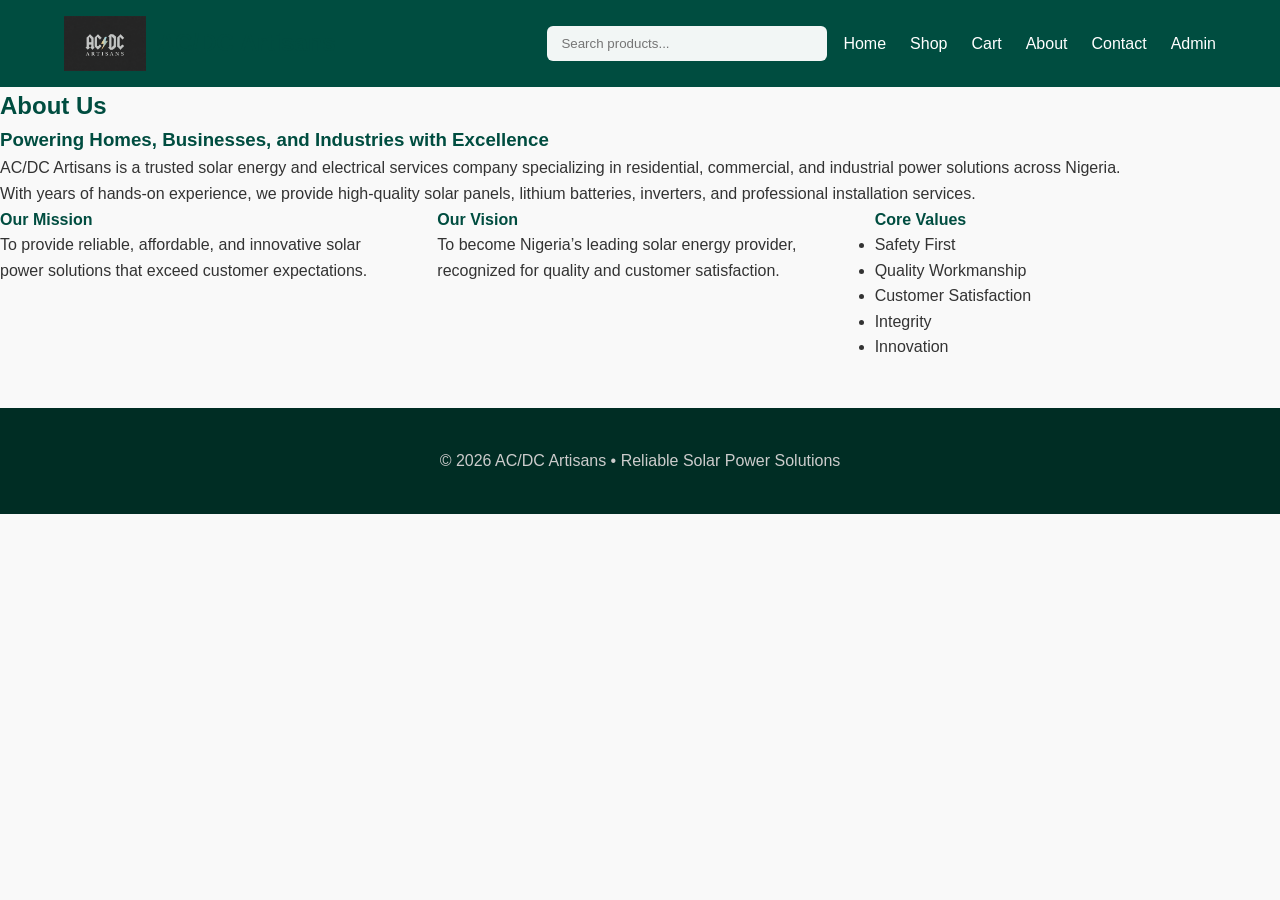
<file: about.html>
<!DOCTYPE html>
<html lang="en">
<head>
  <meta charset="UTF-8">
  <meta name="viewport" content="width=device-width, initial-scale=1.0">
  <title>About Us - AC/DC Artisans</title>
  <link rel="stylesheet" href="css/style.css">
</head>
<body>
  <!-- Header -->
  <header>
    <div class="logo">
      <img src="assets/images/logo.jpg" alt="AC/DC ARTISANS" onerror="this.src='https://via.placeholder.com/180x55/004d40/fff?text=ACDC+ARTISANS';">
      <h2>AC/DC Artisans</h2>
    </div>
    <nav>
      <div class="search-bar">
        <input type="text" id="searchInput" placeholder="Search products...">
      </div>
      <div class="hamburger">☰</div>
      <ul id="nav-menu">
        <li><a href="index.html">Home</a></li>
        <li><a href="product.html">Shop</a></li>
        <li><a href="cart.html" id="cart-link">Cart</a></li>
        <li><a href="about.html">About</a></li>
        <li><a href="contact.html">Contact</a></li>
         <li><a href="admin/login_admin.html">Admin</a></li>
      </ul>
    </nav>
  </header>

  <section class="about">
    <h2>About Us</h2>
    <h3>Powering Homes, Businesses, and Industries with Excellence</h3>
    <p>
      AC/DC Artisans is a trusted solar energy and electrical services company specializing in residential, commercial, and industrial power solutions across Nigeria.
    </p>
    <p>
      With years of hands-on experience, we provide high-quality solar panels, lithium batteries, inverters, and professional installation services.
    </p>

    <div class="about-grid">
      <div>
        <h4>Our Mission</h4>
        <p>To provide reliable, affordable, and innovative solar power solutions that exceed customer expectations.</p>
      </div>
      <div>
        <h4>Our Vision</h4>
        <p>To become Nigeria’s leading solar energy provider, recognized for quality and customer satisfaction.</p>
      </div>
      <div>
        <h4>Core Values</h4>
        <ul>
          <li>Safety First</li>
          <li>Quality Workmanship</li>
          <li>Customer Satisfaction</li>
          <li>Integrity</li>
          <li>Innovation</li>
        </ul>
      </div>
    </div>
  </section>

  <footer>
    <p>&copy; 2026 AC/DC Artisans • Reliable Solar Power Solutions</p>
  </footer>

  <script src="js/app.js"></script>
</body>
</html>
</file>
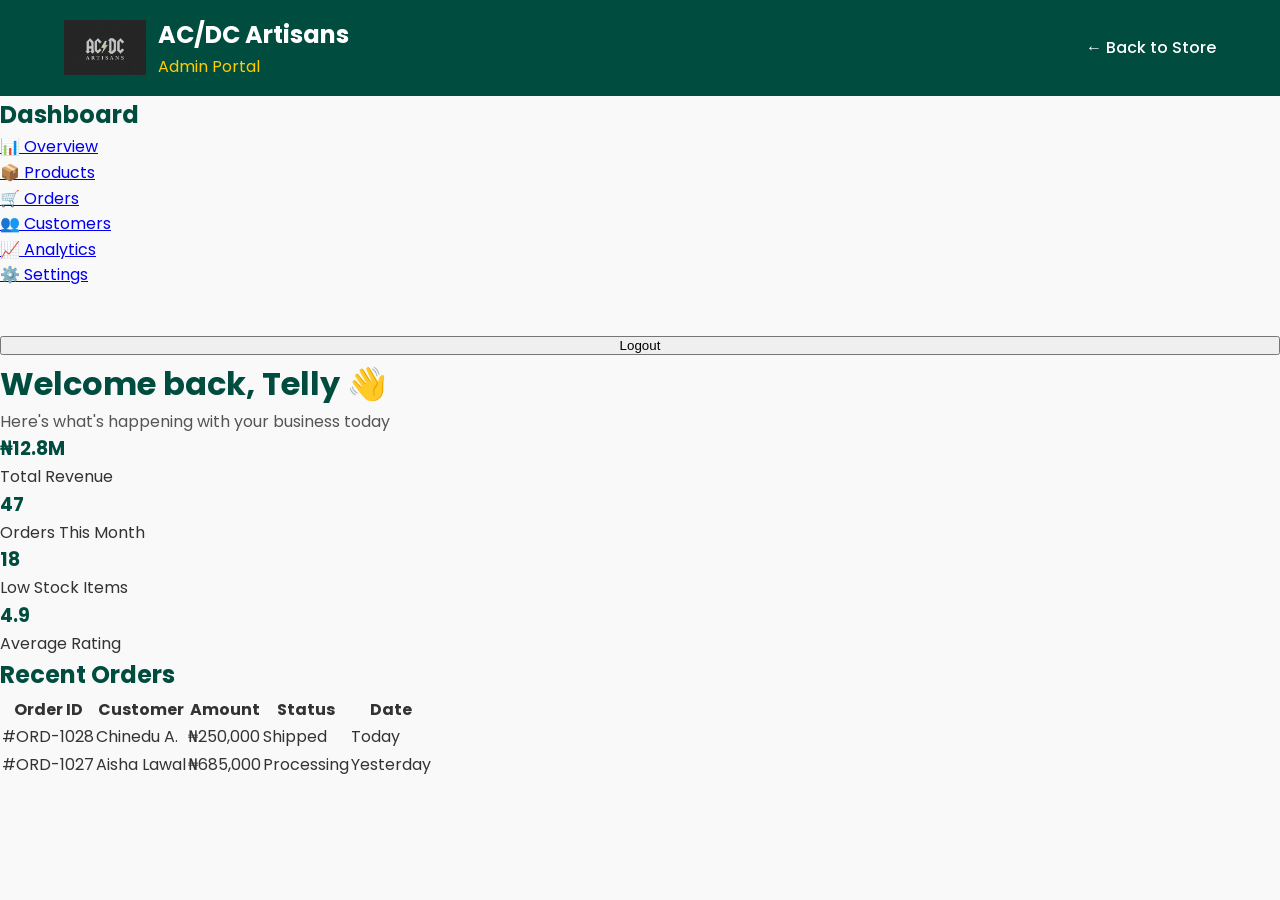
<file: admin/dashboard.html>
<!DOCTYPE html>
<html lang="en">
<head>
  <meta charset="UTF-8">
  <meta name="viewport" content="width=device-width, initial-scale=1.0">
  <title>Admin Dashboard - AC/DC Artisans</title>
  <link href="https://fonts.googleapis.com/css2?family=Poppins:wght@400;500;600;700&display=swap" rel="stylesheet">
  <link rel="stylesheet" href="../css/style.css">
</head>
<body>
  <!-- Admin Header -->
  <header style="background: var(--primary-color); color: white; padding: 1rem 5%; display: flex; justify-content: space-between; align-items: center;">
    <div class="logo">
      <img src="../assets/images/logo.jpg" alt="AC/DC ARTISANS">
      <div>
        <h2 style="color:white;">AC/DC Artisans</h2>
        <p style="color:#ffcc00; margin:0;">Admin Portal</p>
      </div>
    </div>
    <a href="../index.html" style="color:white; text-decoration:none; font-weight:500;">← Back to Store</a>
  </header>

  <div class="admin-dashboard">
    <!-- Sidebar -->
    <aside class="admin-sidebar">
      <h2>Dashboard</h2>
      <ul>
        <li><a href="#" class="active">📊 Overview</a></li>
        <li><a href="#">📦 Products</a></li>
        <li><a href="#">🛒 Orders</a></li>
        <li><a href="#">👥 Customers</a></li>
        <li><a href="#">📈 Analytics</a></li>
        <li><a href="#">⚙️ Settings</a></li>
      </ul>

      <button onclick="logout()" class="logout-btn" style="margin-top: 3rem; width:100%;">
        Logout
      </button>
    </aside>

    <!-- Main Content -->
    <main class="admin-main">
      <h1>Welcome back, Telly 👋</h1>
      <p style="color:#555;">Here's what's happening with your business today</p>

      <div class="stats-grid">
        <div class="stat-card">
          <h3>₦12.8M</h3>
          <p>Total Revenue</p>
        </div>
        <div class="stat-card">
          <h3>47</h3>
          <p>Orders This Month</p>
        </div>
        <div class="stat-card">
          <h3>18</h3>
          <p>Low Stock Items</p>
        </div>
        <div class="stat-card">
          <h3>4.9</h3>
          <p>Average Rating</p>
        </div>
      </div>

      <div class="admin-card">
        <h2>Recent Orders</h2>
        <table>
          <thead>
            <tr>
              <th>Order ID</th>
              <th>Customer</th>
              <th>Amount</th>
              <th>Status</th>
              <th>Date</th>
            </tr>
          </thead>
          <tbody>
            <tr>
              <td>#ORD-1028</td>
              <td>Chinedu A.</td>
              <td>₦250,000</td>
              <td><span class="status shipped">Shipped</span></td>
              <td>Today</td>
            </tr>
            <tr>
              <td>#ORD-1027</td>
              <td>Aisha Lawal</td>
              <td>₦685,000</td>
              <td><span class="status processing">Processing</span></td>
              <td>Yesterday</td>
            </tr>
          </tbody>
        </table>
      </div>
    </main>
  </div>

  <script>
    function logout() {
      if (confirm("Are you sure you want to logout?")) {
        window.location.href = "../index.html";
      }
    }
  </script>
</body>
</html>
</file>
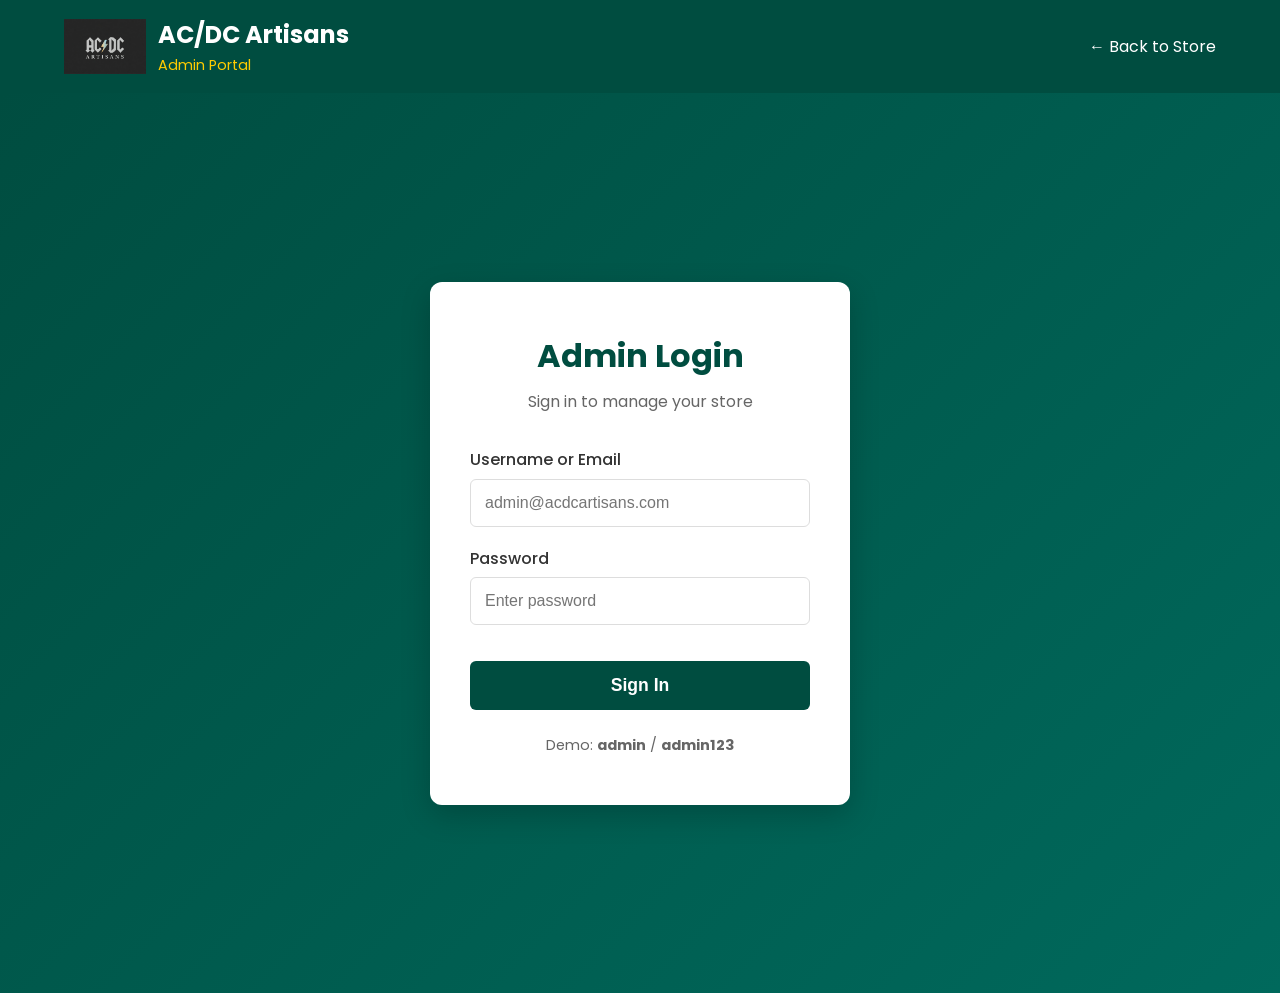
<file: admin/login_admin.html>
<!DOCTYPE html>
<html lang="en">
<head>
  <meta charset="UTF-8">
  <meta name="viewport" content="width=device-width, initial-scale=1.0">
  <title>Admin Login - AC/DC Artisans</title>
  <link href="https://fonts.googleapis.com/css2?family=Poppins:wght@400;500;600;700&display=swap" rel="stylesheet">
  <link rel="stylesheet" href="../css/style.css">
  <style>
    .login-container {
      min-height: 100vh;
      display: flex;
      align-items: center;
      justify-content: center;
      background: linear-gradient(135deg, #004d40, #00695c);
      padding: 20px;
    }
    .login-box {
      background: white;
      padding: 3rem 2.5rem;
      border-radius: 12px;
      box-shadow: 0 10px 30px rgba(0,0,0,0.2);
      width: 100%;
      max-width: 420px;
      text-align: center;
    }
    .login-box img {
      width: 80px;
      margin-bottom: 1.5rem;
    }
    .login-box h1 {
      margin-bottom: 0.5rem;
      color: #004d40;
    }
    .form-group {
      margin-bottom: 1.2rem;
      text-align: left;
    }
    .form-group label {
      display: block;
      margin-bottom: 6px;
      font-weight: 500;
    }
    .form-group input {
      width: 100%;
      padding: 14px;
      border: 1px solid #ddd;
      border-radius: 6px;
      font-size: 1rem;
    }
    .login-btn {
      width: 100%;
      padding: 14px;
      background: #004d40;
      color: white;
      border: none;
      border-radius: 6px;
      font-size: 1.1rem;
      font-weight: 600;
      cursor: pointer;
      margin-top: 1rem;
    }
  </style>
</head>
<body>
  <!-- Simple Admin Header -->
  <header style="background: #004d40; color: white; padding: 1rem 5%; display: flex; justify-content: space-between; align-items: center;">
    <div class="logo">
      <img src="../assets/images/logo.jpg" alt="AC/DC ARTISANS" 
           onerror="this.src='https://via.placeholder.com/180x55/004d40/fff?text=ACDC+ARTISANS';">
      <div>
        <h2 style="color:white;">AC/DC Artisans</h2>
        <p style="color:#ffcc00; margin:0; font-size:0.9rem;">Admin Portal</p>
      </div>
    </div>
    <a href="../index.html" style="color:white; text-decoration:none;">← Back to Store</a>
  </header>

  <div class="login-container">
    <div class="login-box">
      <h1>Admin Login</h1>
      <p style="color:#666; margin-bottom: 2rem;">Sign in to manage your store</p>

      <form id="loginForm">
        <div class="form-group">
          <label for="username">Username or Email</label>
          <input type="text" id="username" placeholder="admin@acdcartisans.com" required>
        </div>

        <div class="form-group">
          <label for="password">Password</label>
          <input type="password" id="password" placeholder="Enter password" required>
        </div>

        <button type="submit" class="login-btn">Sign In</button>
      </form>

      <p style="margin-top: 1.5rem; font-size: 0.9rem; color:#666;">
        Demo: <strong>admin</strong> / <strong>admin123</strong>
      </p>
    </div>
  </div>

  <script>
    document.getElementById('loginForm').addEventListener('submit', function(e) {
      e.preventDefault();
      const username = document.getElementById('username').value;
      const password = document.getElementById('password').value;

      if ((username === "admin" || username.includes("acdcartisans")) && password === "admin123") {
        alert("✅ Login Successful!");
        window.location.href = "dashboard.html";
      } else {
        alert("❌ Invalid credentials.\n\nHint: admin / admin123");
      }
    });
  </script>
</body>
</html>
</file>
<file: css/style.css>
/* ============== ROOT VARIABLES ============== */
:root {
  --primary-color: #004d40;
  --secondary-color: #00695c;
  --accent1-color: #ffcc00;
  --accent2-color: #ffb300;
  --neutral-color: #ddd;
  --white-color: #ffffff;
  --text-dark: #333;
  --text-light: #f9f9f9;
}

/* Global Reset & Base */
* {
  box-sizing: border-box;
  margin: 0;
  padding: 0;
}

html {
  scroll-behavior: smooth;
}

body {
  font-family: 'Poppins', Arial, sans-serif;
  background: #f9f9f9;
  color: var(--text-dark);
  line-height: 1.6;
}

h1, h2, h3, h4 {
  color: var(--primary-color);
}

/* ============== HEADER ============== */
header {
  background: var(--primary-color);
  color: white;
  padding: 1rem 5%;
  display: flex;
  justify-content: space-between;
  align-items: center;
  flex-wrap: wrap;
  position: sticky;
  top: 0;
  z-index: 1000;
  gap: 1rem;
}

.logo {
  display: flex;
  align-items: center;
  gap: 12px;
}

.logo img {
  height: 55px;
  width: auto;
}

nav {
  display: flex;
  align-items: center;
  gap: 1rem;
  flex-wrap: wrap;
}

.search-bar input {
  padding: 10px 14px;
  border: none;
  border-radius: 6px;
  width: 280px;
  background: rgba(255,255,255,0.95);
  color: #333;
}

.hamburger {
  display: none;
  font-size: 1.8rem;
  cursor: pointer;
  color: white;
}

nav ul {
  list-style: none;
  display: flex;
  gap: 1.5rem;
}

nav a {
  color: white;
  text-decoration: none;
  font-weight: 500;
  transition: color 0.3s;
}

nav a:hover {
  color: var(--accent1-color);
}

/* Mobile Menu */
@media (max-width: 768px) {
  .hamburger { display: block; }
  nav ul {
    display: none;
    flex-direction: column;
    width: 100%;
    background: var(--primary-color);
    position: absolute;
    top: 75px;
    left: 0;
    padding: 1rem;
    gap: 1rem;
    box-shadow: 0 10px 15px rgba(0,0,0,0.1);
  }
  nav ul.active {
    display: flex;
  }
  .search-bar input {
    width: 100%;
  }
}

/* ============== HERO ============== */
.hero {
  height: 70vh;
  min-height: 500px;
  background: linear-gradient(rgba(0,0,0,0.55), rgba(0,0,0,0.55)), 
              url('../assets/images/solar-banner.png') center/cover no-repeat;
  display: flex;
  align-items: center;
  justify-content: center;
  text-align: center;
  color: white;
  position: relative;
}

.hero-content {
  max-width: 800px;
  padding: 0 5%;
  z-index: 2;
}

.hero h1 {
  font-size: 3.5rem;
  margin-bottom: 1rem;
}

.hero p {
  font-size: 1.3rem;
  margin-bottom: 2rem;
}

.hero-buttons button {
  padding: 14px 32px;
  margin: 0 10px;
  font-size: 1.1rem;
  border-radius: 6px;
  cursor: pointer;
  transition: all 0.3s;
}

.btn-primary {
  background: var(--accent1-color);
  color: #004d40;
  font-weight: 600;
}

.btn-secondary {
  background: transparent;
  border: 2px solid white;
  color: white;
}

/* ============== CATEGORIES & FEATURED ============== */
.categories, .featured-products, .shop-page {
  padding: 4rem 5%;
}

.categories h2, .featured-products h2 {
  text-align: center;
  margin-bottom: 2.5rem;
}

.grid, .product-gallery {
  display: grid;
  grid-template-columns: repeat(auto-fit, minmax(240px, 1fr));
  gap: 1.5rem;
}

.category-card, .product-card {
  background: white;
  padding: 1.5rem;
  border-radius: 12px;
  box-shadow: 0 4px 15px rgba(0,0,0,0.08);
  text-align: center;
  transition: 0.3s;
  cursor: pointer;
  display: flex;
  flex-direction: column;
  height: 100%;
}

.category-card:hover, .product-card:hover {
  transform: translateY(-8px);
  box-shadow: 0 10px 25px rgba(0,0,0,0.15);
}

/* FIXED IMAGE SIZING */
.product-card img {
  width: 100%;
  height: 180px;
  object-fit: contain;
  background: #f8f9fa;
  padding: 10px;
  border-radius: 8px;
  transition: transform 0.3s ease;
}

.product-card:hover img {
  transform: scale(1.05);
}

.price {
  font-weight: 700;
  color: var(--primary-color);
  margin-top: auto;
}

/* ============== PRODUCT DETAIL PAGE ============== */
.product-container {
  display: grid;
  grid-template-columns: 1fr 1fr;
  gap: 3rem;
  max-width: 1200px;
  margin: 3rem auto;
  padding: 0 5%;
}

.main-image img {
  width: 100%;
  border-radius: 12px;
  box-shadow: 0 10px 25px rgba(0,0,0,0.15);
}

/* ============== ABOUT PAGE ============== */
.about-section {
  padding: 5rem 5%;
  max-width: 1200px;
  margin: 0 auto;
}

.about-grid {
  display: grid;
  grid-template-columns: repeat(auto-fit, minmax(300px, 1fr));
  gap: 2rem;
}

.about-card {
  background: white;
  padding: 2rem;
  border-radius: 12px;
  box-shadow: 0 4px 15px rgba(0,0,0,0.08);
}

/* ============== CONTACT PAGE - Balanced Height ============== */
.contact-block {
  padding: 4rem 5%;
  max-width: 1200px;
  margin: 0 auto;
}

.company-info {
  text-align: center;
  margin-bottom: 3rem;
  background: white;
  padding: 2.5rem;
  border-radius: 12px;
  box-shadow: 0 4px 15px rgba(0,0,0,0.08);
}

.contact-layout {
  display: grid;
  grid-template-columns: 1fr 1fr;
  gap: 2.5rem;
  align-items: stretch;
}

.map iframe {
  width: 100%;
  height: 100%;
  min-height: 420px;
  border: 2px solid var(--neutral-color);
  border-radius: 12px;
}

.contact-form {
  background: white;
  padding: 2.5rem;
  border-radius: 12px;
  box-shadow: 0 4px 15px rgba(0,0,0,0.08);
  display: flex;
  flex-direction: column;
  height: 100%;
}

.contact-form form {
  flex-grow: 1;
  display: flex;
  flex-direction: column;
  gap: 1rem;
}

.contact-form textarea {
  min-height: 130px;
  resize: vertical;
}

.btn-submit {
  margin-top: auto;
  padding: 15px 40px;
}

/* Contact Team */
.contact-team {
  padding: 4rem 5%;
  background: #f1f1f1;
  text-align: center;
}

.profiles {
  display: grid;
  grid-template-columns: repeat(auto-fit, minmax(260px, 1fr));
  gap: 2rem;
  max-width: 1100px;
  margin: 0 auto;
}

.profiles figure {
  background: white;
  padding: 1rem;
  border-radius: 12px;
  box-shadow: 0 4px 15px rgba(0,0,0,0.1);
}

.profiles img {
  width: 100%;
  aspect-ratio: 1 / 1;
  object-fit: cover;
  border-radius: 8px;
}

/* ============== CART PAGE ============== */
.cart-page {
  padding: 4rem 5%;
  max-width: 1200px;
  margin: 0 auto;
}

/* ============== FLOATING WHATSAPP ============== */
.whatsapp-float {
  position: fixed;
  bottom: 25px;
  right: 25px;
  width: 60px;
  height: 60px;
  background-color: #25D366;
  border-radius: 50%;
  display: flex;
  align-items: center;
  justify-content: center;
  box-shadow: 0 4px 15px rgba(0, 0, 0, 0.3);
  z-index: 9999;
  transition: all 0.3s ease;
  text-decoration: none;
  animation: pulse 2s infinite;
}

.whatsapp-float:hover {
  transform: scale(1.1);
}

.whatsapp-float img {
  width: 38px;
  height: 38px;
  filter: brightness(0) invert(1);
}

@keyframes pulse {
  0% { box-shadow: 0 0 0 0 rgba(37, 211, 102, 0.7); }
  70% { box-shadow: 0 0 0 15px rgba(37, 211, 102, 0); }
  100% { box-shadow: 0 0 0 0 rgba(37, 211, 102, 0); }
}

/* Footer */
footer {
  background: #002d24;
  color: #ccc;
  text-align: center;
  padding: 2.5rem;
  margin-top: 3rem;
}

/* General Button */
button {
  transition: all 0.3s ease;
}

/* Mobile */
@media (max-width: 768px) {
  .hero h1 {
    font-size: 2.6rem;
  }
}
</file>
